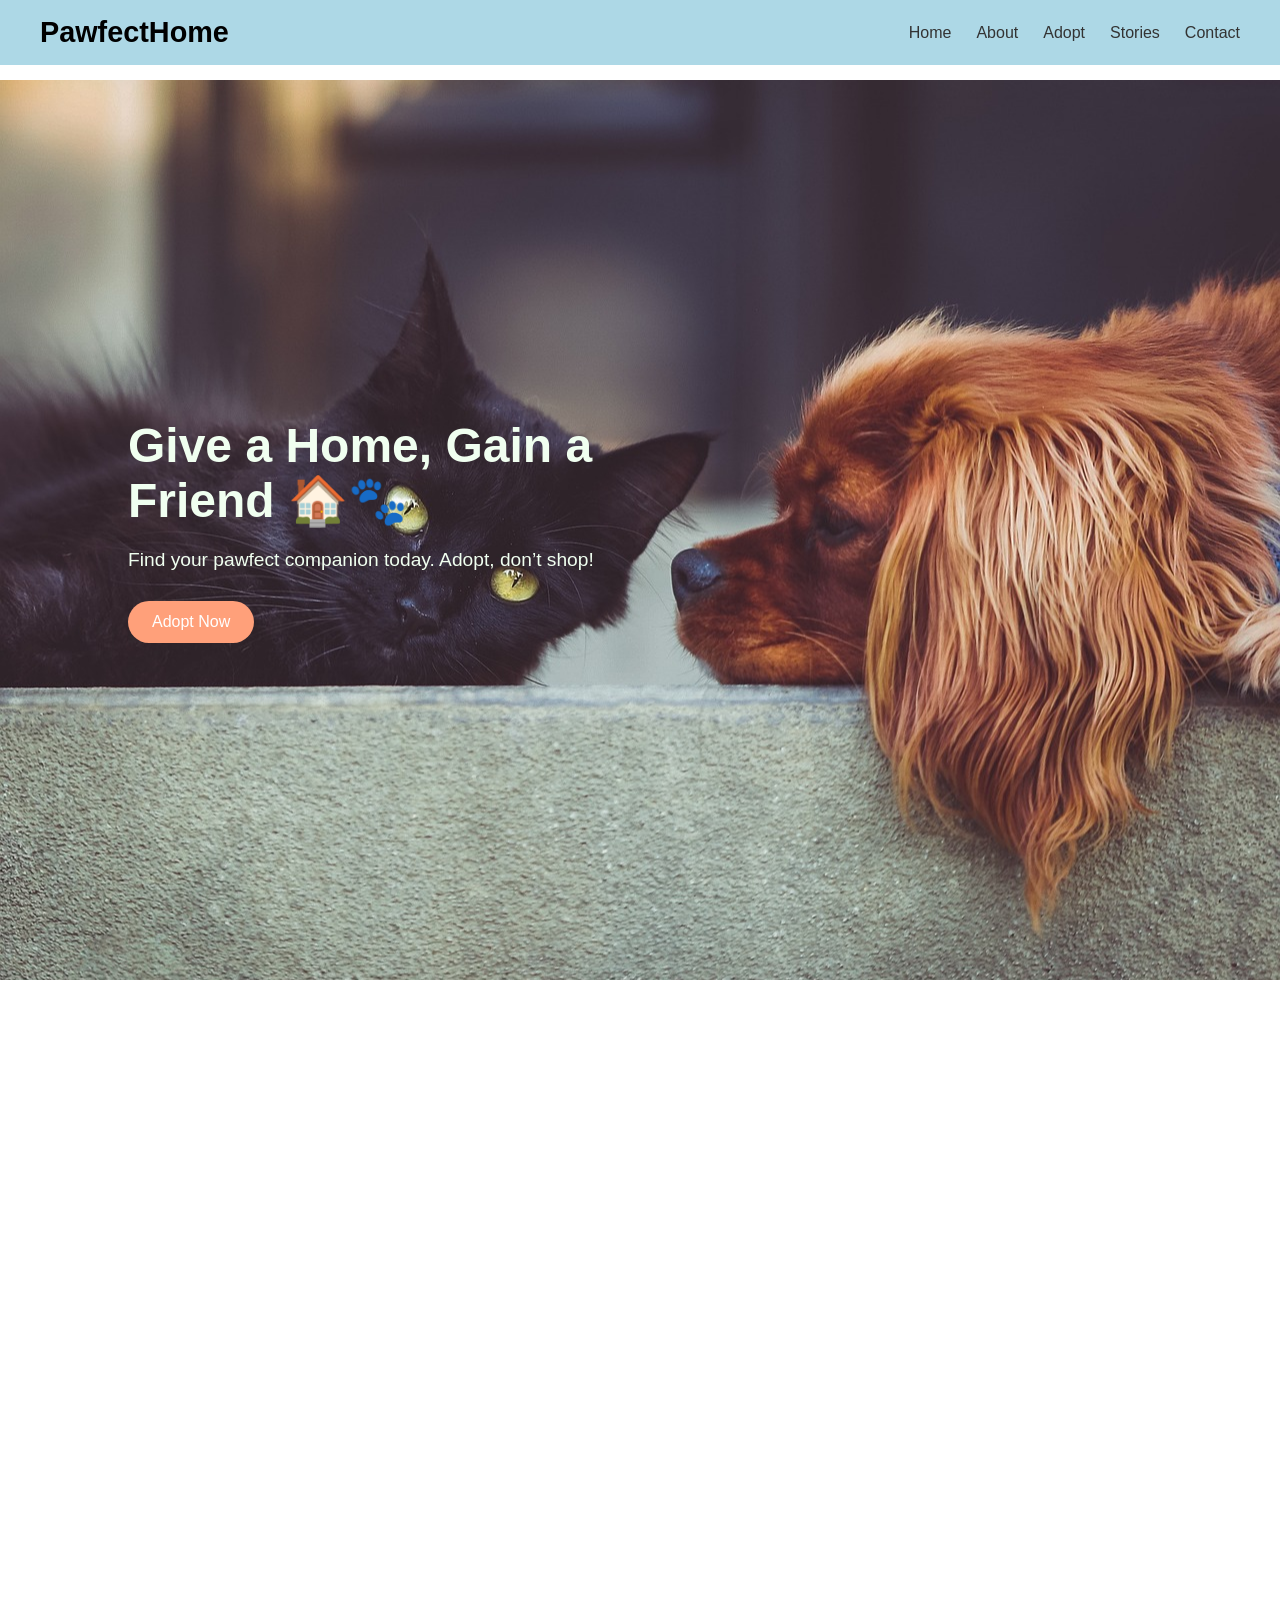
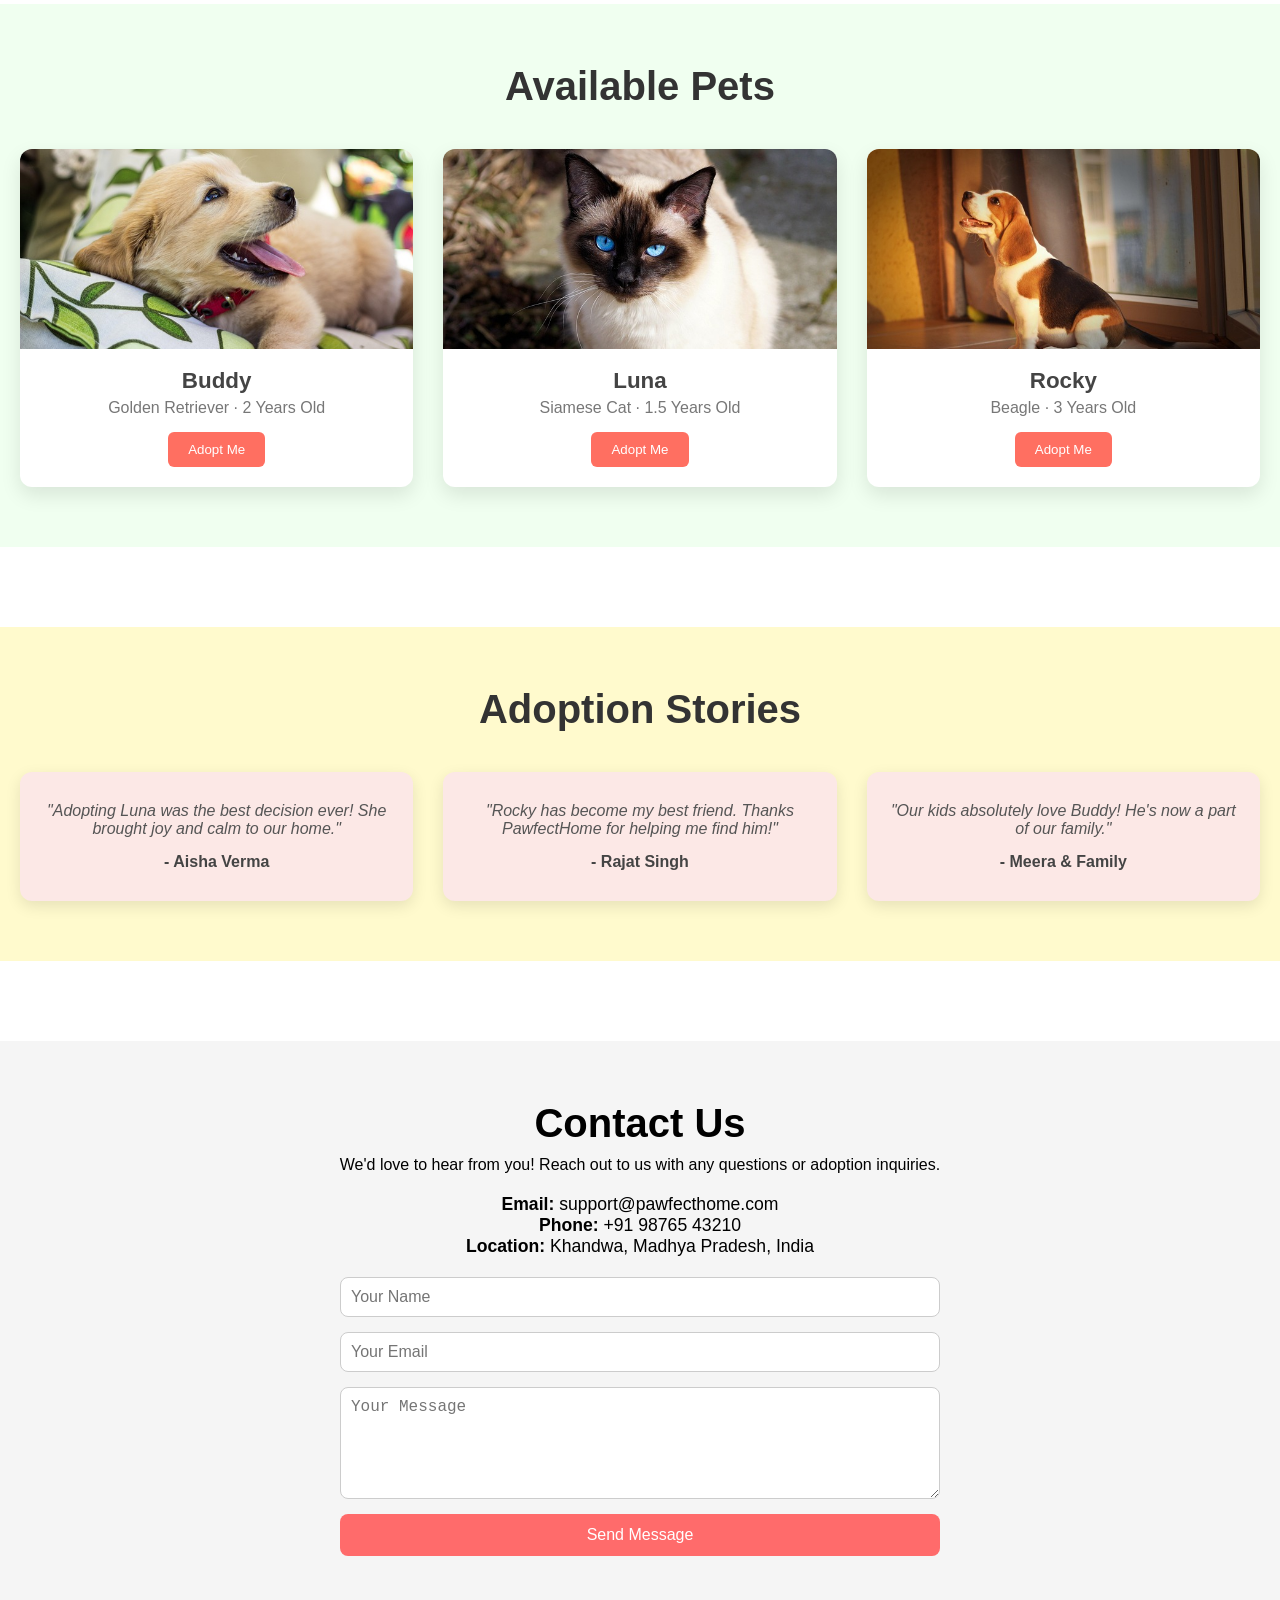
<file: index.html>
<!DOCTYPE html>
<html lang="en">
<head>
  <meta charset="UTF-8" />
  <meta name="viewport" content="width=device-width, initial-scale=1.0"/>
  <title>PawfectHome - Pet Adoption Portal</title>
  <link rel="stylesheet" href="Style.css">
  <link rel="stylesheet" href="https://cdnjs.cloudflare.com/ajax/libs/font-awesome/6.4.0/css/all.min.css">

</head>
<body>
  <header class="navbar" id="navbar">
    <div class="container">
      <div class="logo">PawfectHome</div>
      <nav class="nav" id="nav">
        <ul>
          <li><a href="#home">Home</a></li>
          <li><a href="#about">About</a></li>
          <li><a href="#pets">Adopt</a></li>
          <li><a href="#stories">Stories</a></li>
          <li><a href="#contact">Contact</a></li>
        </ul>
      </nav>
      <div class="hamburger" id="hamburger">
   <i class="fas fa-bars"></i>
   </div>

    </div>
  </header>
  <section class="hero" id="home">
  <div class="hero-content">
    <h1>Give a Home, Gain a Friend 🏠🐾</h1>
    <p>Find your pawfect companion today. Adopt, don’t shop!</p>
    <a href="#adopt" class="cta-btn">Adopt Now</a>
  </div>
</section>

  <section id="about" class="about-section reveal">
  <div class="about-container">
    <div class="about-image">
      <img src="images/pets-3715733_640.jpg" alt="About PawfectHome">
    </div>
    <div class="about-content">
      <h2>Who We Are</h2>
      <p>
        PawfectHome is a loving initiative dedicated to rescuing and rehoming stray animals.
        We provide shelter, care, and connect them to loving families.
      </p>
      <div class="about-highlights">
        <div class="highlight-box">
          <i class="fas fa-paw"></i>
          <h4>500+ Pets Rescued</h4>
        </div>
        <div class="highlight-box">
          <i class="fas fa-users"></i>
          <h4>200+ Happy Families</h4>
        </div>
      </div>
    </div>
  </div>
</section>


  <section class="available-pets" id="pets">
  <h2>Available Pets</h2>
  <div class="pets-container">
    <div class="pet-card">
      <img src="images/puppies-1871260_640.jpg" alt="Buddy the dog" />
      <h3>Buddy</h3>
      <p>Golden Retriever · 2 Years Old</p>
      <button>Adopt Me</button>
    </div>
    <div class="pet-card">
      <img src="images/cat-2124270_640.jpg" alt="Luna the cat" />
      <h3>Luna</h3>
      <p>Siamese Cat · 1.5 Years Old</p>
      <button>Adopt Me</button>
    </div>
    <div class="pet-card">
      <img src="images/beagle-5347232_640.jpg" alt="Rocky the dog" />
      <h3>Rocky</h3>
      <p>Beagle · 3 Years Old</p>
      <button>Adopt Me</button>
    </div>
  </div>
</section>


  <section class="adoption-stories" id="stories">
  <h2>Adoption Stories</h2>
  <div class="stories-container">
    <div class="story-card">
      <p>"Adopting Luna was the best decision ever! She brought joy and calm to our home."</p>
      <h4>- Aisha Verma</h4>
    </div>
    <div class="story-card">
      <p>"Rocky has become my best friend. Thanks PawfectHome for helping me find him!"</p>
      <h4>- Rajat Singh</h4>
    </div>
    <div class="story-card">
      <p>"Our kids absolutely love Buddy! He's now a part of our family."</p>
      <h4>- Meera & Family</h4>
    </div>
  </div>
</section>

  <section class="contact" id="contact">
  <h2>Contact Us</h2>
  <p>We'd love to hear from you! Reach out to us with any questions or adoption inquiries.</p>
  
  <div class="contact-info">
    <p><strong>Email:</strong> support@pawfecthome.com</p>
    <p><strong>Phone:</strong> +91 98765 43210</p>
    <p><strong>Location:</strong> Khandwa, Madhya Pradesh, India</p>
  </div>

  <form class="contact-form">
    <input type="text" placeholder="Your Name" required>
    <input type="email" placeholder="Your Email" required>
    <textarea placeholder="Your Message" rows="5" required></textarea>
    <button type="submit">Send Message</button>
  </form>
</section>


  <script src="Script.js"></script>

</body>
</html>
</file>
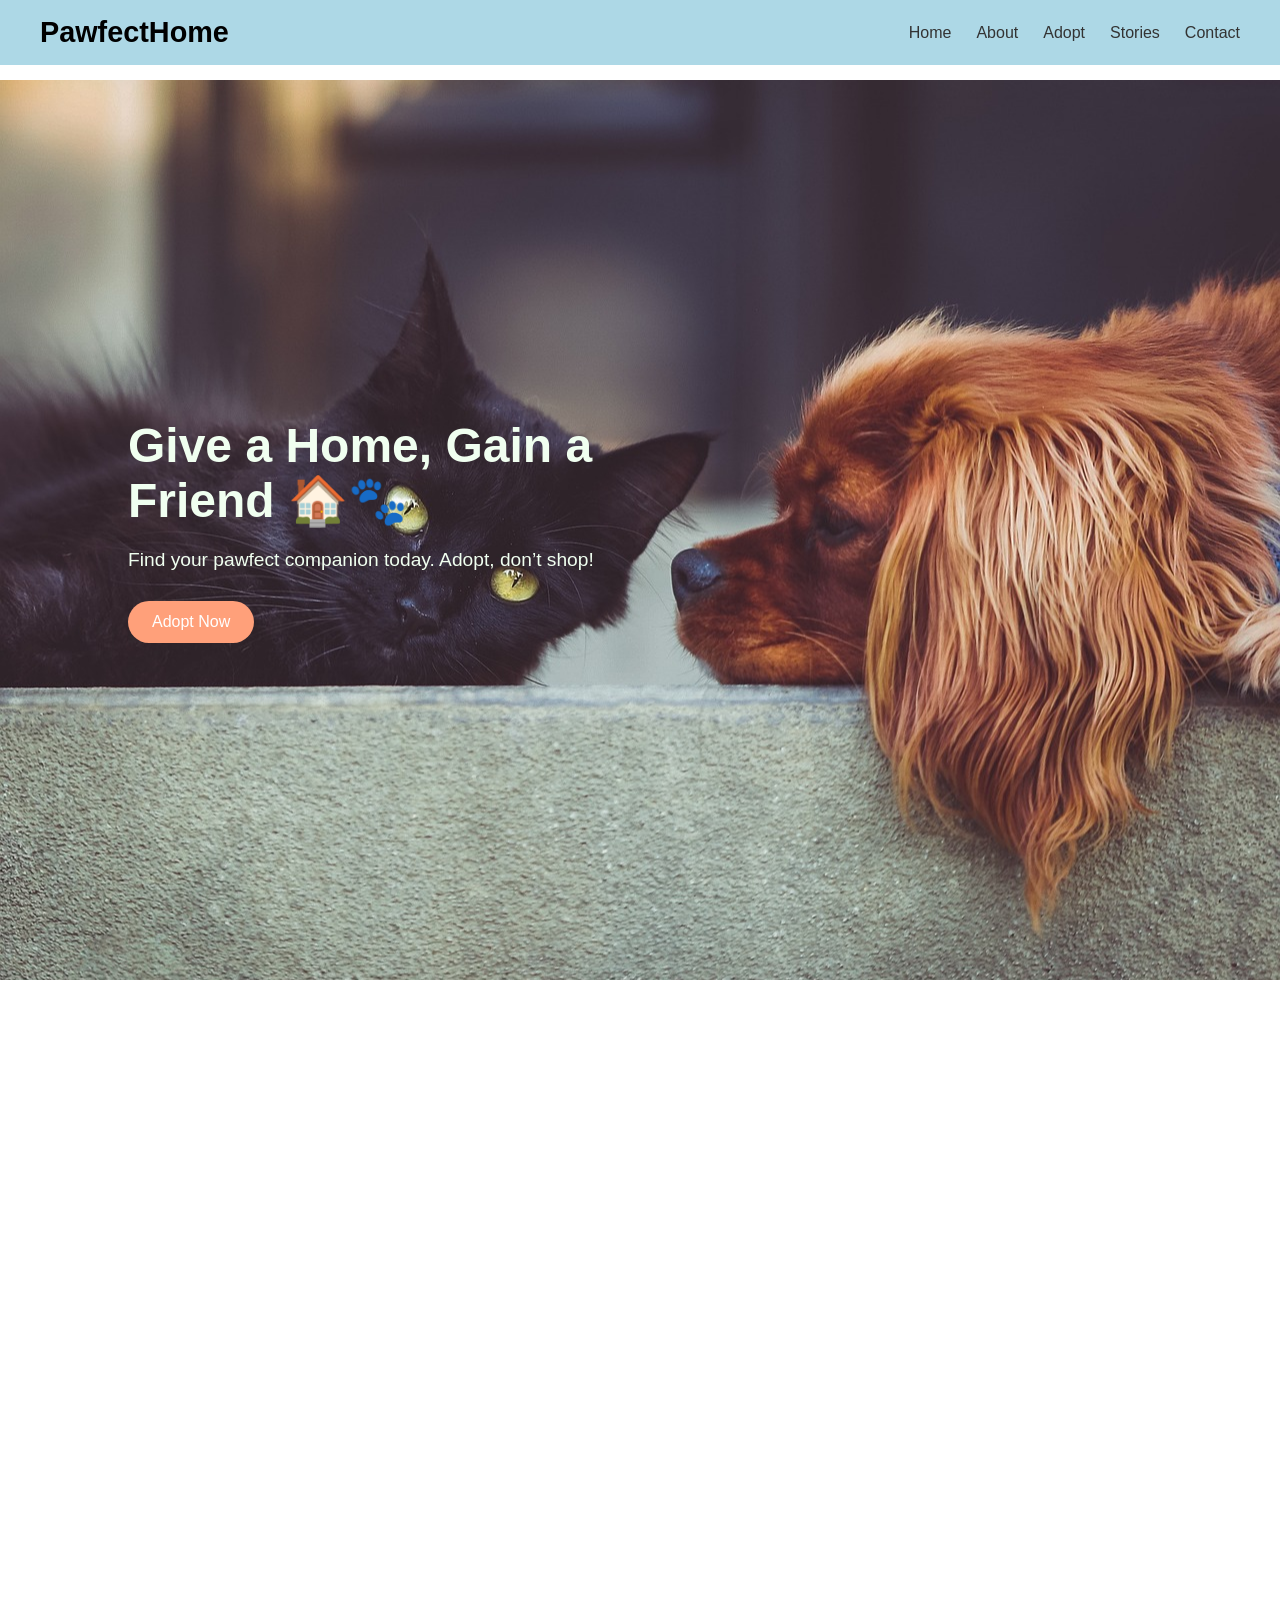
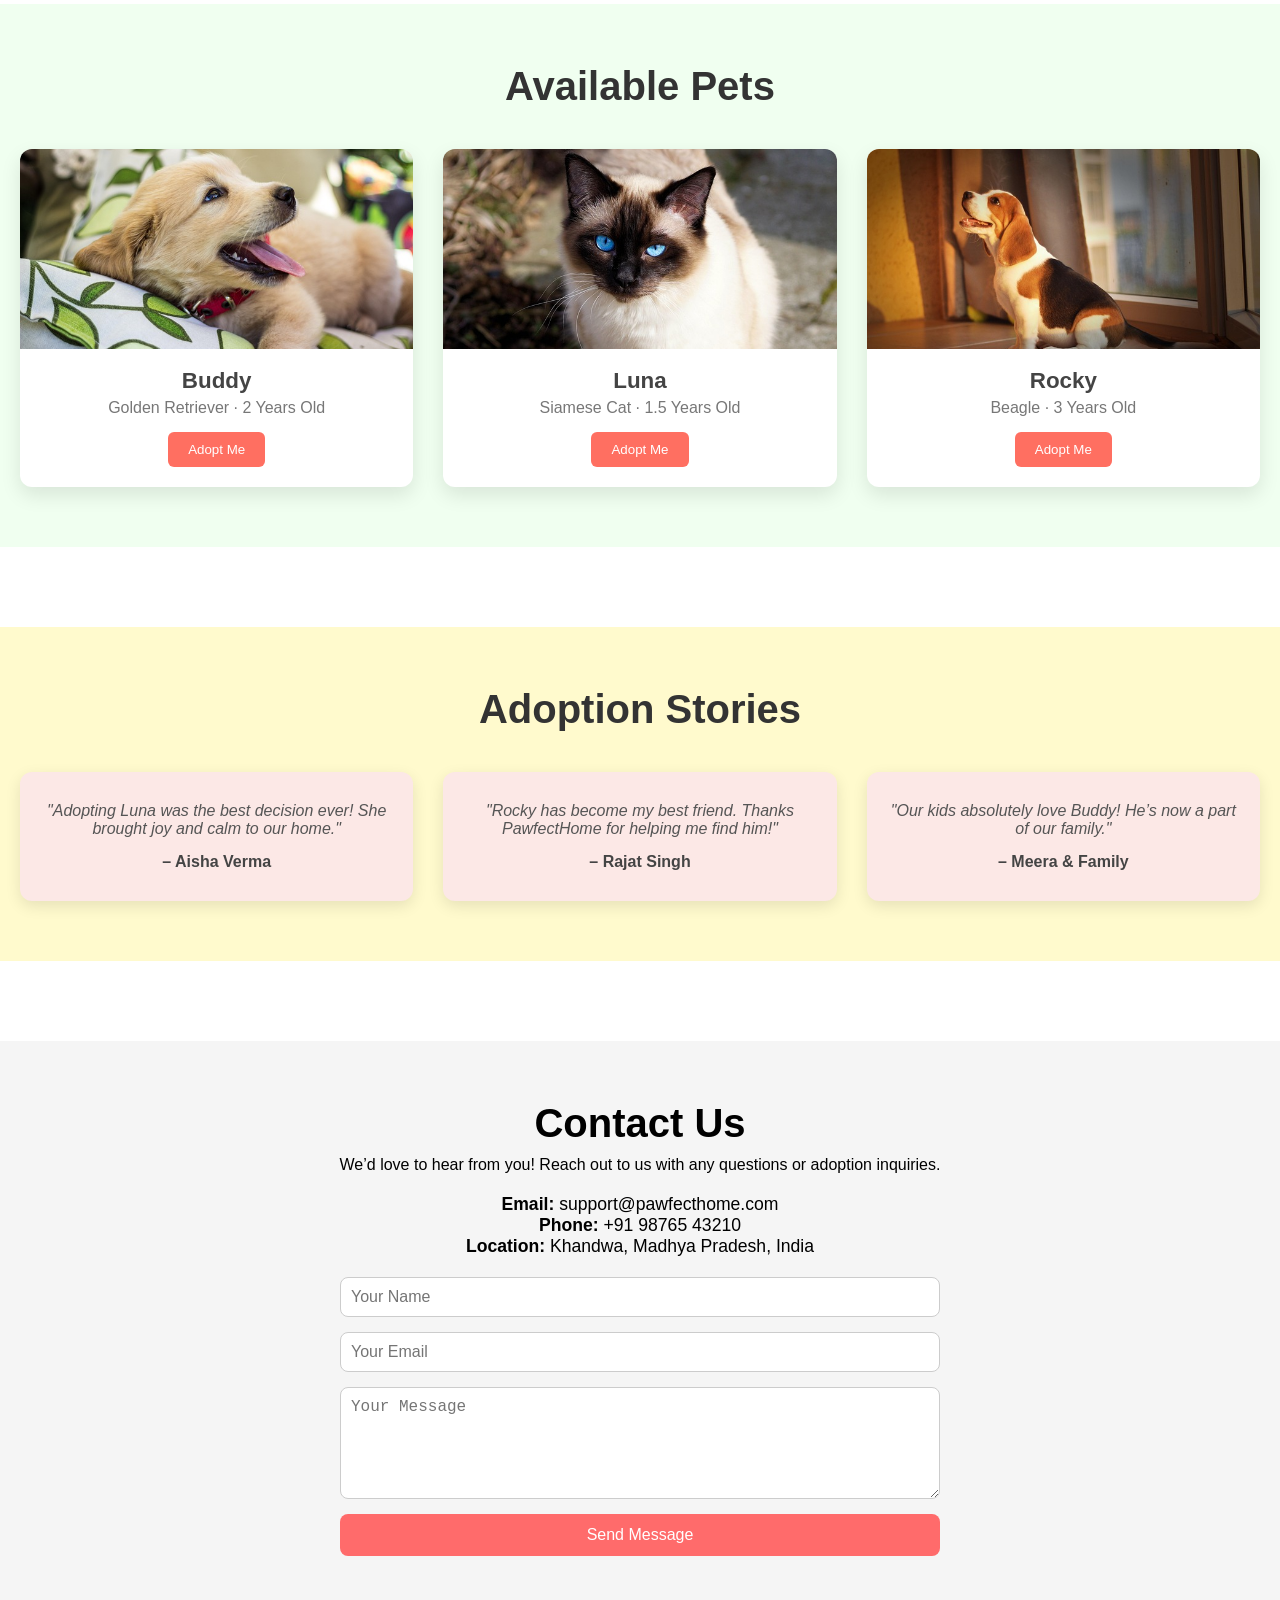
<file: SCT_WD_1/index.html>
<!DOCTYPE html>
<html lang="en">
<head>
  <meta charset="UTF-8" />
  <meta name="viewport" content="width=device-width, initial-scale=1.0"/>
  <title>PawfectHome - Pet Adoption Portal</title>
  <link rel="stylesheet" href="Style.css">
  <link rel="stylesheet" href="https://cdnjs.cloudflare.com/ajax/libs/font-awesome/6.4.0/css/all.min.css">

</head>
<body>
  <header class="navbar" id="navbar">
    <div class="container">
      <div class="logo">PawfectHome</div>
      <nav class="nav" id="nav">
        <ul>
          <li><a href="#home">Home</a></li>
          <li><a href="#about">About</a></li>
          <li><a href="#pets">Adopt</a></li>
          <li><a href="#stories">Stories</a></li>
          <li><a href="#contact">Contact</a></li>
        </ul>
      </nav>
      <div class="hamburger" id="hamburger">
      </div>
    </div>
  </header>
  <section class="hero" id="home">
  <div class="hero-content">
    <h1>Give a Home, Gain a Friend 🏠🐾</h1>
    <p>Find your pawfect companion today. Adopt, don’t shop!</p>
    <a href="#adopt" class="cta-btn">Adopt Now</a>
  </div>
</section>

  <section id="about" class="about-section reveal">
  <div class="about-container">
    <div class="about-image">
      <img src="images/pets-3715733_640.jpg" alt="About PawfectHome">
    </div>
    <div class="about-content">
      <h2>Who We Are</h2>
      <p>
        PawfectHome is a loving initiative dedicated to rescuing and rehoming stray animals.
        We provide shelter, care, and connect them to loving families.
      </p>
      <div class="about-highlights">
        <div class="highlight-box">
          <i class="fas fa-paw"></i>
          <h4>500+ Pets Rescued</h4>
        </div>
        <div class="highlight-box">
          <i class="fas fa-users"></i>
          <h4>200+ Happy Families</h4>
        </div>
      </div>
    </div>
  </div>
</section>


  <section class="available-pets" id="pets">
  <h2>Available Pets</h2>
  <div class="pets-container">
    <div class="pet-card">
      <img src="images/puppies-1871260_640.jpg" alt="Buddy the dog" />
      <h3>Buddy</h3>
      <p>Golden Retriever · 2 Years Old</p>
      <button>Adopt Me</button>
    </div>
    <div class="pet-card">
      <img src="images/cat-2124270_640.jpg" alt="Luna the cat" />
      <h3>Luna</h3>
      <p>Siamese Cat · 1.5 Years Old</p>
      <button>Adopt Me</button>
    </div>
    <div class="pet-card">
      <img src="images/beagle-5347232_640.jpg" alt="Rocky the dog" />
      <h3>Rocky</h3>
      <p>Beagle · 3 Years Old</p>
      <button>Adopt Me</button>
    </div>
  </div>
</section>


  <section class="adoption-stories" id="stories">
  <h2>Adoption Stories</h2>
  <div class="stories-container">
    <div class="story-card">
      <p>"Adopting Luna was the best decision ever! She brought joy and calm to our home."</p>
      <h4>– Aisha Verma</h4>
    </div>
    <div class="story-card">
      <p>"Rocky has become my best friend. Thanks PawfectHome for helping me find him!"</p>
      <h4>– Rajat Singh</h4>
    </div>
    <div class="story-card">
      <p>"Our kids absolutely love Buddy! He’s now a part of our family."</p>
      <h4>– Meera & Family</h4>
    </div>
  </div>
</section>

  <section class="contact" id="contact">
  <h2>Contact Us</h2>
  <p>We’d love to hear from you! Reach out to us with any questions or adoption inquiries.</p>
  
  <div class="contact-info">
    <p><strong>Email:</strong> support@pawfecthome.com</p>
    <p><strong>Phone:</strong> +91 98765 43210</p>
    <p><strong>Location:</strong> Khandwa, Madhya Pradesh, India</p>
  </div>

  <form class="contact-form">
    <input type="text" placeholder="Your Name" required>
    <input type="email" placeholder="Your Email" required>
    <textarea placeholder="Your Message" rows="5" required></textarea>
    <button type="submit">Send Message</button>
  </form>
</section>


  <script src="Script.js"></script>

</body>
</html>
</file>
<file: Style.css>
* {
  margin: 0;
  padding: 0;
  box-sizing: border-box;
}
html {
  scroll-behavior: smooth;
}

body {
  font-family: sans-serif;
}

.navbar {
  width: 100%;
  position: fixed;
  top: 0;
  left: 0;
  background-color: lightblue;
  transition: background-color 0.3s ease;
  z-index: 999;
  padding: 1rem 2rem;
}

.navbar.scrolled {
  background-color: #ffa07a;
  box-shadow: 0 2px 6px rgba(0,0,0,0.2);
}

.container {
  max-width: 1200px;
  margin: auto;
  display: flex;
  justify-content: space-between;
  align-items: center;
}

.logo {
  font-size: 1.8rem;
  font-weight: bold;
}

.nav ul {
  list-style: none;
  display: flex;
  gap: 25px;
}

.nav a {
  font-family: 'Segoe UI', sans-serif;
  text-decoration: none;
  color: #333;
  font-weight: 500;
  transition: all 0.3s;
}

.nav a:hover{
  color:#fff0f5 ;
  background-color: pink;
  padding: 5px 10px;
  border-radius: 4px;
}

/* Hamburger */
.hamburger {
  display: none;
  flex-direction: column;
  gap: 6px;
  cursor: pointer;
}

.hamburger span {
  width: 25px;
  height: 3px;
  background: #333;
  border-radius: 4px;
}

/* Responsive */
@media (max-width: 768px) {
  .nav ul {
    display: none;
    flex-direction: column;
    gap: 15px;
    position: absolute;
    top: 70px;
    right: 20px;
    background: #ffa07a;
    padding: 1rem;
    border-radius: 10px;
  }

  .nav ul.active {
    display: flex;
  }

  .hamburger {
    display: flex;
  }
  .nav ul li a:hover,.nav ul li a:active {
  background-color: #fff;
  color: #ff6347;
  transform: scale(1.05);
}
}

section {
  padding: 100px 30px;
  margin-top: 80px;
}

#about {
  background-color: #e6f7ff;
}

#pets {
  background-color: #f0fff0;
}

#stories {
  background-color: #fffacd;
}

#contact {
  background-color: #f5f5f5;
}


.hero {
  background-image: url('images/dog-2606759_1280.jpg'); 
  background-size: cover;
  background-position: center;
  background-repeat: no-repeat;
  min-height: 100vh;
  display: flex;
  align-items: center;
  padding: 0 10%;
  color: #333;
}


.hero-content {
  max-width: 600px;
}

.hero-content h1 {
  font-size: 3rem;
  color: #f0fff0;
  margin-bottom: 20px;
}

.hero-content p {
  font-size: 1.2rem;
  color: #f0fff0;
  margin-bottom: 30px;
}

.cta-btn {
  display: inline-block;
  padding: 12px 24px;
  background-color: #FFA07A;
  color: white;
  text-decoration: none;
  font-size: 1rem;
  border-radius: 30px;
  transition: background-color 0.3s ease;
}

.cta-btn:hover {
  background-color: #FF7F50;
}

.hero-image img {
  max-width: 100%;
  height: auto;
}

.about-section {
  background: #fffaf2;
  padding: 80px 20px;
}

.about-container {
  display: flex;
  align-items: center;
  justify-content: space-between;
  gap: 40px;
  flex-wrap: wrap;
}

.about-image img {
  width: 100%;
  max-width: 450px;
  border-radius: 20px;
  box-shadow: 0 8px 16px rgba(0,0,0,0.1);
}

.about-content {
  flex: 1;
  min-width: 300px;
}

.about-content h2 {
  font-size: 2.5rem;
  color: #333;
}

.about-content p {
  font-size: 1.1rem;
  color: #555;
  margin: 20px 0;
  line-height: 1.6;
}

.about-highlights {
  display: flex;
  gap: 20px;
  flex-wrap: wrap;
}

.highlight-box {
  background-color: #fff;
  padding: 20px;
  flex: 1;
  text-align: center;
  border-radius: 15px;
  box-shadow: 0 6px 12px rgba(0,0,0,0.05);
}

.highlight-box i {
  font-size: 2rem;
  color: #ff6f61;
  margin-bottom: 10px;
}

/* Scroll Animation */
.reveal {
  opacity: 0;
  transform: translateY(40px);
  transition: all 0.6s ease;
}
.reveal.active {
  opacity: 1;
  transform: translateY(0);
}

/* Responsive */
@media (max-width: 768px) {
  .about-container {
    flex-direction: column;
    text-align: center;
  }

  .highlight-box {
    flex: 100%;
  }
}
.available-pets {
  padding: 60px 20px;
  background-color: #fff8f2;
  text-align: center;
}

.available-pets h2 {
  font-size: 2.5rem;
  margin-bottom: 40px;
  color: #333;
}

.pets-container {
  display: grid;
  grid-template-columns: repeat(auto-fit, minmax(240px, 1fr));
  gap: 30px;
}

.pet-card {
  background-color: #fff;
  border-radius: 12px;
  overflow: hidden;
  box-shadow: 0 8px 20px rgba(0,0,0,0.1);
  transition: transform 0.3s ease;
}

.pet-card:hover {
  transform: scale(1.03);
}

.pet-card img {
  width: 100%;
  height: 200px;
  object-fit: cover;
}

.pet-card h3 {
  margin: 15px 0 5px;
  font-size: 1.4rem;
  color: #444;
}

.pet-card p {
  margin-bottom: 15px;
  color: #777;
}

.pet-card button {
  background-color: #ff6f61;
  color: #fff;
  border: none;
  padding: 10px 20px;
  margin-bottom: 20px;
  border-radius: 6px;
  cursor: pointer;
  transition: background 0.3s;
}

.pet-card button:hover {
  background-color: #e85b50;
}

.adoption-stories {
  padding: 60px 20px;
  background-color: #fff;
  text-align: center;
}

.adoption-stories h2 {
  font-size: 2.5rem;
  margin-bottom: 40px;
  color: #333;
}

.stories-container {
  display: grid;
  grid-template-columns: repeat(auto-fit, minmax(280px, 1fr));
  gap: 30px;
}

.story-card {
  background-color: #fce8e6;
  padding: 30px 20px;
  border-radius: 12px;
  box-shadow: 0 5px 15px rgba(0,0,0,0.1);
  transition: transform 0.3s ease;
}

.story-card:hover {
  transform: translateY(-5px);
}

.story-card p {
  font-style: italic;
  color: #555;
  margin-bottom: 15px;
}

.story-card h4 {
  font-weight: bold;
  color: #444;
}

.contact {
  background-color: #fefefe;
  padding: 60px 20px;
  text-align: center;
}

.contact h2 {
  font-size: 2.5rem;
  margin-bottom: 10px;
}

.contact-info {
  margin: 20px 0;
  font-size: 1.1rem;
}

.contact-form {
  max-width: 600px;
  margin: 0 auto;
  display: flex;
  flex-direction: column;
  gap: 15px;
}

.contact-form input,
.contact-form textarea {
  padding: 10px;
  border: 1px solid #ccc;
  border-radius: 8px;
  font-size: 1rem;
}

.contact-form button {
  background-color: #ff6b6b;
  color: white;
  border: none;
  padding: 12px;
  border-radius: 8px;
  cursor: pointer;
  font-size: 1rem;
  transition: background-color 0.3s ease;
}

.contact-form button:hover {
  background-color: #e64949;
}
</file>
<file: SCT_WD_1/Style.css>
* {
  margin: 0;
  padding: 0;
  box-sizing: border-box;
}
html {
  scroll-behavior: smooth;
}

body {
  font-family: sans-serif;
}

.navbar {
  width: 100%;
  position: fixed;
  top: 0;
  left: 0;
  background-color: lightblue;
  transition: background-color 0.3s ease;
  z-index: 999;
  padding: 1rem 2rem;
}

.navbar.scrolled {
  background-color: #ffa07a;
  box-shadow: 0 2px 6px rgba(0,0,0,0.2);
}

.container {
  max-width: 1200px;
  margin: auto;
  display: flex;
  justify-content: space-between;
  align-items: center;
}

.logo {
  font-size: 1.8rem;
  font-weight: bold;
}

.nav ul {
  list-style: none;
  display: flex;
  gap: 25px;
}

.nav a {
  font-family: 'Segoe UI', sans-serif;
  text-decoration: none;
  color: #333;
  font-weight: 500;
  transition: all 0.3s;
}

.nav a:hover{
  color:#fff0f5 ;
  background-color: pink;
  padding: 5px 10px;
  border-radius: 4px;
}

/* Hamburger */
.hamburger {
  display: none;
  flex-direction: column;
  gap: 6px;
  cursor: pointer;
}

.hamburger span {
  width: 25px;
  height: 3px;
  background: #333;
  border-radius: 4px;
}

/* Responsive */
@media (max-width: 768px) {
  .nav {
    display: none;
    position: absolute;
    top: 70px;
    right: 20px;
    background: #ffa07a;
    padding: 1rem;
    border-radius: 10px;
  }

  .nav.active {
    display: block;
  }

  .nav ul {
    flex-direction: column;
    gap: 15px;
  }

  .hamburger {
    display: flex;
  }
}
section {
  padding: 100px 30px;
  margin-top: 80px;
}

#about {
  background-color: #e6f7ff;
}

#pets {
  background-color: #f0fff0;
}

#stories {
  background-color: #fffacd;
}

#contact {
  background-color: #f5f5f5;
}


.hero {
  background-image: url('images/dog-2606759_1280.jpg'); 
  background-size: cover;
  background-position: center;
  background-repeat: no-repeat;
  min-height: 100vh;
  display: flex;
  align-items: center;
  padding: 0 10%;
  color: #333;
}


.hero-content {
  max-width: 600px;
}

.hero-content h1 {
  font-size: 3rem;
  color: #f0fff0;
  margin-bottom: 20px;
}

.hero-content p {
  font-size: 1.2rem;
  color: #f0fff0;
  margin-bottom: 30px;
}

.cta-btn {
  display: inline-block;
  padding: 12px 24px;
  background-color: #FFA07A;
  color: white;
  text-decoration: none;
  font-size: 1rem;
  border-radius: 30px;
  transition: background-color 0.3s ease;
}

.cta-btn:hover {
  background-color: #FF7F50;
}

.hero-image img {
  max-width: 100%;
  height: auto;
}

.about-section {
  background: #fffaf2;
  padding: 80px 20px;
}

.about-container {
  display: flex;
  align-items: center;
  justify-content: space-between;
  gap: 40px;
  flex-wrap: wrap;
}

.about-image img {
  width: 100%;
  max-width: 450px;
  border-radius: 20px;
  box-shadow: 0 8px 16px rgba(0,0,0,0.1);
}

.about-content {
  flex: 1;
  min-width: 300px;
}

.about-content h2 {
  font-size: 2.5rem;
  color: #333;
}

.about-content p {
  font-size: 1.1rem;
  color: #555;
  margin: 20px 0;
  line-height: 1.6;
}

.about-highlights {
  display: flex;
  gap: 20px;
  flex-wrap: wrap;
}

.highlight-box {
  background-color: #fff;
  padding: 20px;
  flex: 1;
  text-align: center;
  border-radius: 15px;
  box-shadow: 0 6px 12px rgba(0,0,0,0.05);
}

.highlight-box i {
  font-size: 2rem;
  color: #ff6f61;
  margin-bottom: 10px;
}

/* Scroll Animation */
.reveal {
  opacity: 0;
  transform: translateY(40px);
  transition: all 0.6s ease;
}
.reveal.active {
  opacity: 1;
  transform: translateY(0);
}

/* Responsive */
@media (max-width: 768px) {
  .about-container {
    flex-direction: column;
    text-align: center;
  }

  .highlight-box {
    flex: 100%;
  }
}
.available-pets {
  padding: 60px 20px;
  background-color: #fff8f2;
  text-align: center;
}

.available-pets h2 {
  font-size: 2.5rem;
  margin-bottom: 40px;
  color: #333;
}

.pets-container {
  display: grid;
  grid-template-columns: repeat(auto-fit, minmax(240px, 1fr));
  gap: 30px;
}

.pet-card {
  background-color: #fff;
  border-radius: 12px;
  overflow: hidden;
  box-shadow: 0 8px 20px rgba(0,0,0,0.1);
  transition: transform 0.3s ease;
}

.pet-card:hover {
  transform: scale(1.03);
}

.pet-card img {
  width: 100%;
  height: 200px;
  object-fit: cover;
}

.pet-card h3 {
  margin: 15px 0 5px;
  font-size: 1.4rem;
  color: #444;
}

.pet-card p {
  margin-bottom: 15px;
  color: #777;
}

.pet-card button {
  background-color: #ff6f61;
  color: #fff;
  border: none;
  padding: 10px 20px;
  margin-bottom: 20px;
  border-radius: 6px;
  cursor: pointer;
  transition: background 0.3s;
}

.pet-card button:hover {
  background-color: #e85b50;
}

.adoption-stories {
  padding: 60px 20px;
  background-color: #fff;
  text-align: center;
}

.adoption-stories h2 {
  font-size: 2.5rem;
  margin-bottom: 40px;
  color: #333;
}

.stories-container {
  display: grid;
  grid-template-columns: repeat(auto-fit, minmax(280px, 1fr));
  gap: 30px;
}

.story-card {
  background-color: #fce8e6;
  padding: 30px 20px;
  border-radius: 12px;
  box-shadow: 0 5px 15px rgba(0,0,0,0.1);
  transition: transform 0.3s ease;
}

.story-card:hover {
  transform: translateY(-5px);
}

.story-card p {
  font-style: italic;
  color: #555;
  margin-bottom: 15px;
}

.story-card h4 {
  font-weight: bold;
  color: #444;
}

.contact {
  background-color: #fefefe;
  padding: 60px 20px;
  text-align: center;
}

.contact h2 {
  font-size: 2.5rem;
  margin-bottom: 10px;
}

.contact-info {
  margin: 20px 0;
  font-size: 1.1rem;
}

.contact-form {
  max-width: 600px;
  margin: 0 auto;
  display: flex;
  flex-direction: column;
  gap: 15px;
}

.contact-form input,
.contact-form textarea {
  padding: 10px;
  border: 1px solid #ccc;
  border-radius: 8px;
  font-size: 1rem;
}

.contact-form button {
  background-color: #ff6b6b;
  color: white;
  border: none;
  padding: 12px;
  border-radius: 8px;
  cursor: pointer;
  font-size: 1rem;
  transition: background-color 0.3s ease;
}

.contact-form button:hover {
  background-color: #e64949;
}
</file>
